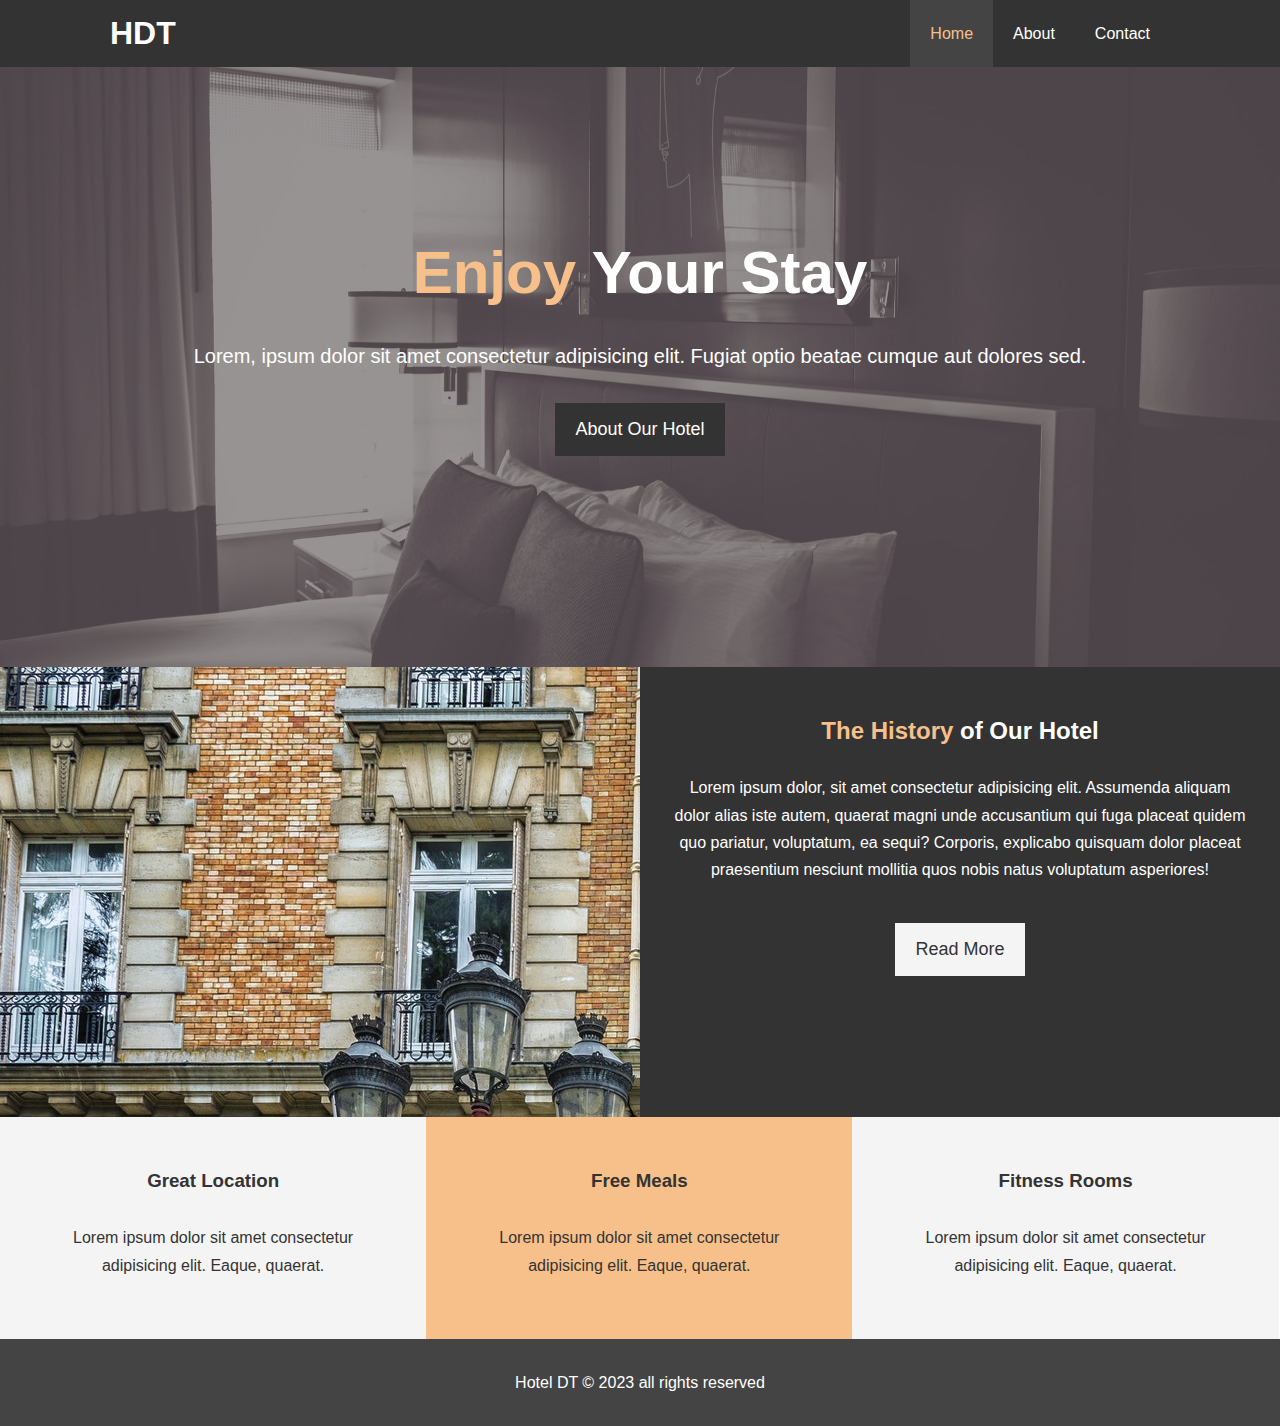
<file: index.html>
<!DOCTYPE html>
<html lang="en">
<head>
    <meta charset="UTF-8">
    <meta http-equiv="X-UA-Compatible" content="IE=edge">
    <meta name="viewport" content="width=device-width, initial-scale=1.0">
    <meta name="description" content="Welcome to the most extraordinary hotel in Dallas Texas">
    <meta name="keywords" content="hotel,dallas hotel,texas hotel,southern hotel">
    <link rel="stylesheet" href="https://use.fontawesome.com/releases/v5.6.1/css/all.css" integrity="sha384-gfdkjb5BdAXd+lj+gudLWI+BXq4IuLW5IT+brZEZsLFm++aCMlF1V92rMkPaX4PP" crossorigin="anonymous">
    <link rel="stylesheet" href="css/style.css">
    <link rel="stylesheet" media="screen and (max-width: 768px)" href="css/mobile.css">
    <title>Hotel DT | Welcome</title>
</head>
<body>
    <header>
        <nav id="navbar">
            <div class="container">
                <h1 class="logo">
                    <a href="index.html">HDT</a>
                </h1>
                <ul>
                    <li><a class="current" href="index.html">Home</a></li>
                    <li><a href="about.html">About</a></li>
                    <li><a href="contact.html">Contact</a></li>
                </ul>
            </div>
        </nav>

        <div id="showcase">
            <div class="container">
                <div class="showcase-content">
                    <h1><span class="text-primary">Enjoy</span> Your Stay</h1>
                    <p class="lead">Lorem, ipsum dolor sit amet consectetur adipisicing elit. Fugiat optio beatae cumque aut dolores sed.</p>
                    <a class="btn" href="about.html">About Our Hotel</a>
                </div>
            </div>
        </div>

        <section id="home-info" class="bg-dark">
            <div class="info-img"></div>
            <div class="info-content">
                <h2><span class="text-primary">The History</span> of Our Hotel</h2>
                <p>Lorem ipsum dolor, sit amet consectetur adipisicing elit. Assumenda aliquam dolor alias iste autem, quaerat magni unde accusantium qui fuga placeat quidem quo pariatur, voluptatum, ea sequi? Corporis, explicabo quisquam dolor placeat praesentium nesciunt mollitia quos nobis natus voluptatum asperiores!</p>
                <a href="about.html" class="btn btn-light">Read More</a>
            </div>
        </section>

        <section id="features">
            <div class="box bg-light">
                <i class="fas fa-hotel fa-3x"></i>
                <h3>Great Location</h3>
                <p>Lorem ipsum dolor sit amet consectetur adipisicing elit. Eaque, quaerat.</p>
            </div>
            <div class="box bg-primary">
                <i class="fas fa-utensils fa-3x"></i>
                <h3>Free Meals</h3>
                <p>Lorem ipsum dolor sit amet consectetur adipisicing elit. Eaque, quaerat.</p>
            </div>
            <div class="box bg-light">
                <i class="fas fa-dumbbell fa-3x"></i>
                <h3>Fitness Rooms</h3>
                <p>Lorem ipsum dolor sit amet consectetur adipisicing elit. Eaque, quaerat.</p>
            </div>
        </section>

        <div class="clr"></div>
    </header>

    <footer id="main-footer">
        <p>Hotel DT &copy 2023 all rights reserved</p>
    </footer>
</body>
</html>
</file>
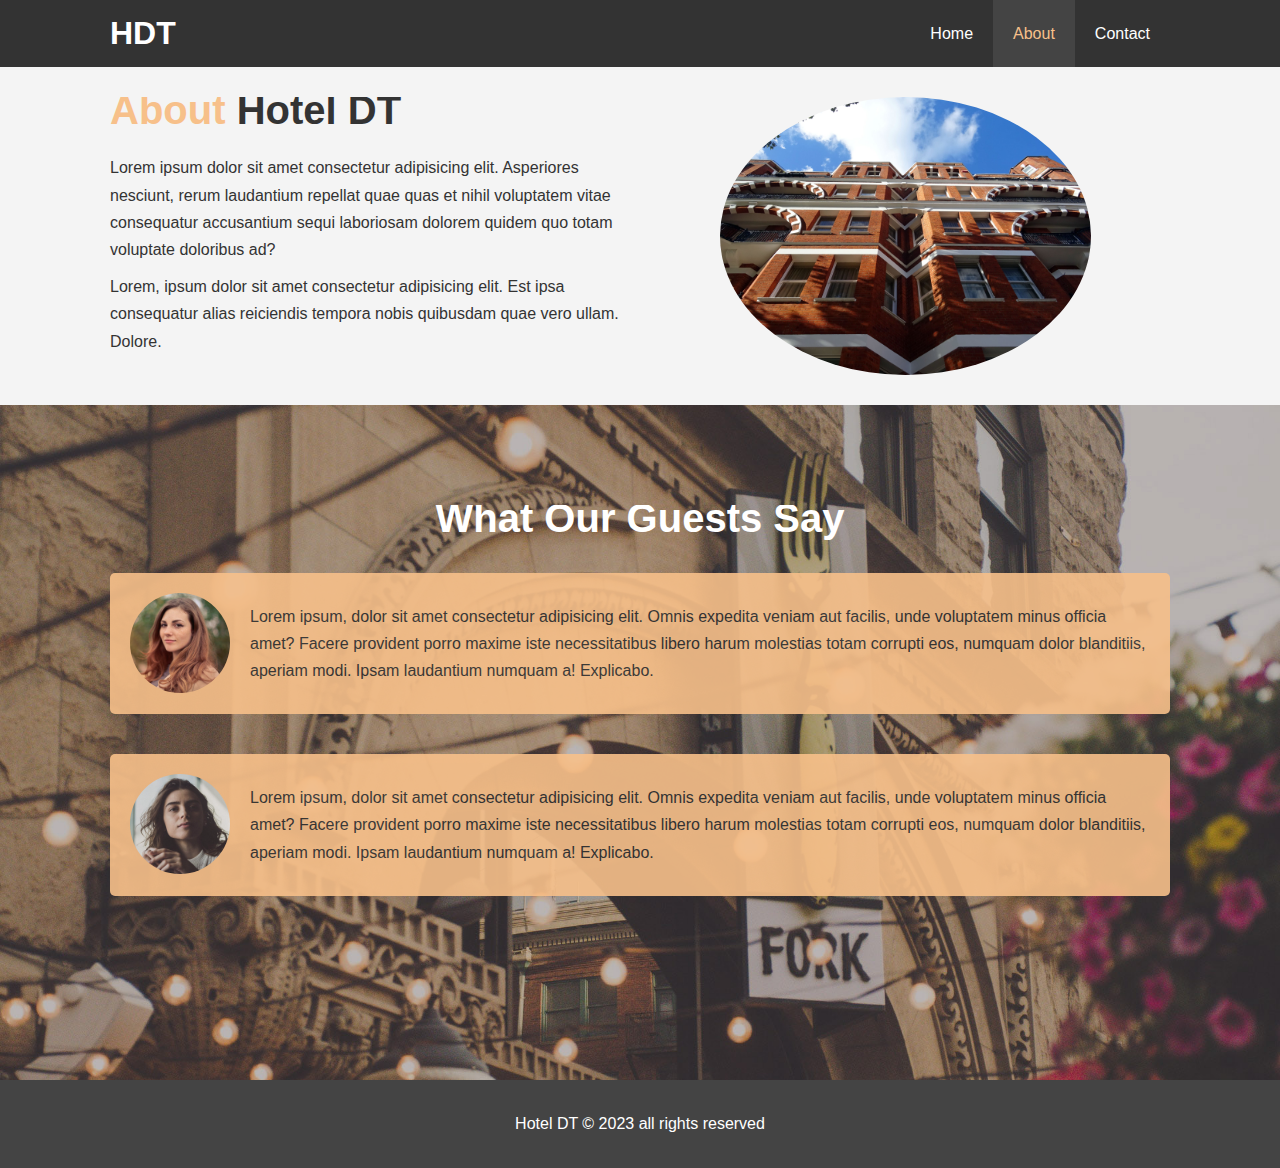
<file: about.html>
<!DOCTYPE html>
<html lang="en">
<head>
    <meta charset="UTF-8">
    <meta http-equiv="X-UA-Compatible" content="IE=edge">
    <meta name="viewport" content="width=device-width, initial-scale=1.0">
    <meta name="description" content="Welcome to the most extraordinary hotel in Dallas Texas">
    <meta name="keywords" content="hotel,dallas hotel,texas hotel,southern hotel">
    <link rel="stylesheet" href="css/style.css">
    <link rel="stylesheet" media="screen and (max-width: 768px)" href="css/mobile.css">
    <title>Hotel DT | About</title>
</head>
<body>
  <header>
    <nav id="navbar">
      <div class="container">
        <h1 class="logo">
          <a href="index.html">HDT</a>
        </h1>
        <ul>
          <li><a href="index.html">Home</a></li>
          <li><a class="current" href="about.html">About</a></li>
          <li><a href="contact.html">Contact</a></li>
        </ul>
      </div>
    </nav>
  </header>

  <section id="about-info" class="bg-light py-3">
    <div class="container">
      <div class="info-left">
        <h1 class="l-heading"><span class="text-primary">About</span> Hotel DT</h1>
        <p>Lorem ipsum dolor sit amet consectetur adipisicing elit. Asperiores nesciunt, rerum laudantium repellat quae quas et nihil voluptatem vitae consequatur accusantium sequi laboriosam dolorem quidem quo totam voluptate doloribus ad?</p>
        <p>Lorem, ipsum dolor sit amet consectetur adipisicing elit. Est ipsa consequatur alias reiciendis tempora nobis quibusdam quae vero ullam. Dolore.</p>
      </div>

      <div class="info-right">
        <img src="./img/photo-2.jpg" alt="hotel">
      </div>
    </div>
  </section>

  <div class="clr"></div>

  <section id="testimonials" class="py-3">
    <div class="container">
      <h2 class="l-heading">What Our Guests Say</h2>
      <div class="testimonial bg-primary">
        <img src="./img/person-1.jpg" alt="Samantha lol">
        <p>Lorem ipsum, dolor sit amet consectetur adipisicing elit. Omnis expedita veniam aut facilis, unde voluptatem minus officia amet? Facere provident porro maxime iste necessitatibus libero harum molestias totam corrupti eos, numquam dolor blanditiis, aperiam modi. Ipsam laudantium numquam a! Explicabo.</p>
      </div>

      <div class="testimonial bg-primary">
        <img src="./img/person-2.jpg" alt="Jenn lol">
        <p>Lorem ipsum, dolor sit amet consectetur adipisicing elit. Omnis expedita veniam aut facilis, unde voluptatem minus officia amet? Facere provident porro maxime iste necessitatibus libero harum molestias totam corrupti eos, numquam dolor blanditiis, aperiam modi. Ipsam laudantium numquam a! Explicabo.</p>
      </div>
    </div>
  </section>

  <footer id="main-footer">
    <p>Hotel DT &copy 2023 all rights reserved</p>
  </footer>
</body>
</html>
</file>
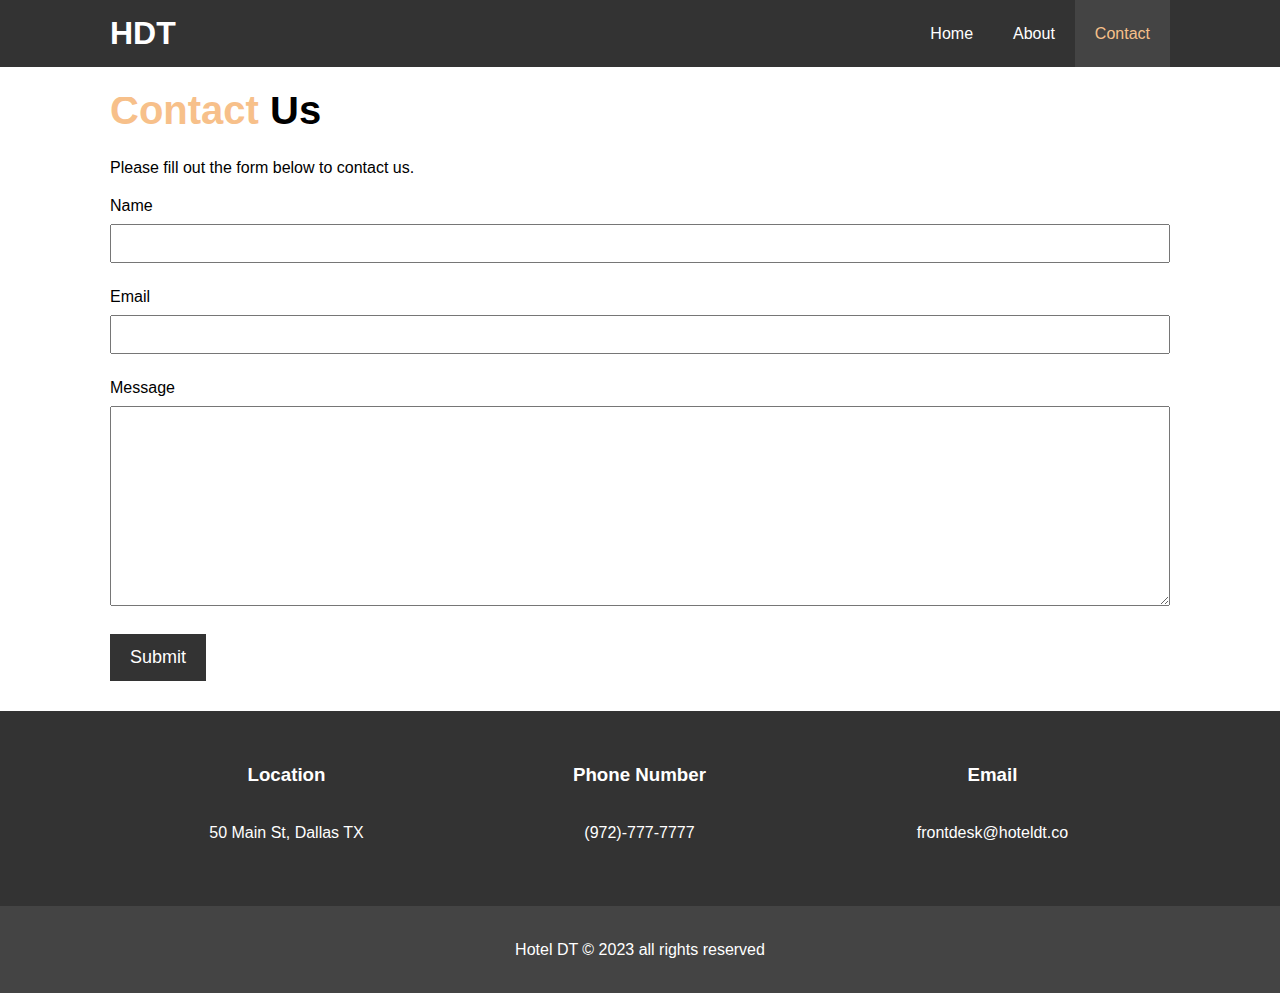
<file: contact.html>
<!DOCTYPE html>
<html lang="en">
<head>
    <meta charset="UTF-8">
    <meta http-equiv="X-UA-Compatible" content="IE=edge">
    <meta name="viewport" content="width=device-width, initial-scale=1.0">
    <meta name="description" content="Welcome to the most extraordinary hotel in Dallas Texas">
    <meta name="keywords" content="hotel,dallas hotel,texas hotel,southern hotel">
    <link rel="stylesheet" href="https://use.fontawesome.com/releases/v5.6.1/css/all.css" integrity="sha384-gfdkjb5BdAXd+lj+gudLWI+BXq4IuLW5IT+brZEZsLFm++aCMlF1V92rMkPaX4PP" crossorigin="anonymous">
    <link rel="stylesheet" href="css/style.css">
    <link rel="stylesheet" media="screen and (max-width: 768px)" href="css/mobile.css">
    <title>Hotel DT | Contact</title>
</head>
<body>
  <header>
    <nav id="navbar">
      <div class="container">
        <h1 class="logo">
          <a href="index.html">HDT</a>
        </h1>
        <ul>
          <li><a href="index.html">Home</a></li>
          <li><a href="about.html">About</a></li>
          <li><a class="current" href="contact.html">Contact</a></li>
        </ul>
      </div>
    </nav>
  </header>

  <section id="contact-form" class="py-3">
    <div class="container">
      <h1 class="l-heading"><span class="text-primary">Contact</span> Us</h1>
      <p>Please fill out the form below to contact us.</p>

      <form action="process.php">
        <div class="form-group">
          <label for="name">Name</label>
          <input type="text" name="name" id="name">
        </div>
        <div class="form-group">
          <label for="email">Email</label>
          <input type="email" name="email" id="email">
        </div>
        <div class="form-group">
          <label for="message">Message</label>
          <textarea name="message" id="message"></textarea>
        </div>
        <button type="submit" class="btn">Submit</button>
      </form>
    </div>
  </section>

  <section id="contact-info" class="bg-dark">
    <div class="container">
      <div class="box">
        <i class="fas fa-hotel fa-3x"></i>
        <h3>Location</h3>
        <p>50 Main St, Dallas TX</p>
      </div>
      <div class="box">
          <i class="fas fa-phone fa-3x"></i>
          <h3>Phone Number</h3>
          <p>(972)-777-7777</p>
      </div>
      <div class="box">
          <i class="fas fa-envelope fa-3x"></i>
          <h3>Email</h3>
          <p>frontdesk@hoteldt.co</p>
      </div>
    </div>
  </section>

  <footer id="main-footer">
    <p>Hotel DT &copy 2023 all rights reserved</p>
  </footer>
</body>
</html>
</file>
<file: css/mobile.css>
#navbar .logo {
  float: none;
  text-align: center;
}

#navbar ul, 
#navbar ul li {
  float: none;
}

#navbar ul li a {
  padding: 5px;
  border-bottom: #444 dotted 1px;
}

/* Showcase */
#showcase {
  height: 100%;
}

#showcase .showcase-content {
  padding-top: 70px;
  padding-bottom: 30px;
}

/* Home info */
#home-info {
  height: 100%;
}

#home-info .info-img {
  display: none;
}

#home-info .info-content {
  float: none;
  width: 100%;
}

/* Boxes */
.box {
  float: none;
  width: 100%;
}

/* About */
#about-info .info-right,
#about-info .info-left {
  float: none;
  width: 100%;
}

#about-info .info-right {
  margin-top: 30px;
}

.l-heading {
  text-align: center;
  line-height: 1.2;
}

/* Contact */
#contact-info .box {
  border-bottom: #444 dotted 1px;
}
</file>
<file: css/style.css>
/* Reset */
* {
    margin: 0;
    padding: 0;
    box-sizing: border-box;
}

/* Maint styles */
html,body {
    font-family: 'Segoe UI', Tahoma, Geneva, Verdana, sans-serif;
    line-height: 1.7em;
    height: 100%;
    width: 100%;
}

a {
    color: #333;
    text-decoration: none;
}

h1, h2, h3 {
    padding-bottom: 20px;
}

p {
    margin: 10px 0;
}

/* Utility classes */
.container {
    margin: auto;
    max-width: 1100px;
    overflow: auto;
    padding: 0 20px
}

.text-primary {
    color: #f7c08a;
}

.lead {
    font-size: 20px;
}

.btn {
    display: inline-block;
    font-size: 18px;
    color: white;
    background: #333;
    padding: 13px 20px;
    border: none;
    cursor: pointer;
}

.btn-light {
    background: #f4f4f4;
    color: #333;
}

.btn:hover {
    background: #f7c08a;
    color: #333;
}

.bg-dark {
    background: #333;
    color: white;
}

.bg-light {
    background: #f4f4f4;
    color: #333;
}

.bg-primary {
    background: #f7c08a;
    color: #333;
}

.clr {
    clear: both;
}

.l-heading {
    font-size: 40px;
}

/* Padding */
.py-1 { padding: 10px 0; }
.py-2 { padding: 20px 0; }
.py-3 { padding: 30px 0; }

/* Navbar */
#navbar {
    background: #333;
    color: white;
    overflow: auto;
}

#navbar a {
    color: white;
}

#navbar .logo {
    float: left;
    padding-top: 20px;
}

#navbar ul {
    float: right;
    list-style: none;
}

#navbar ul li {
    float: left;
}

#navbar ul li a {
    display: block;
    padding: 20px;
    text-align: center;
}

#navbar ul li a:hover,
#navbar ul li a.current {
    background: #444;
    color: #f7c08a;
}

/* Showcase */
#showcase {
    background: url('../img/showcase.jpg') no-repeat center center/cover;
    height: 600px;
}

#showcase .showcase-content {
    color: white;
    text-align: center;
    padding-top: 170px;
}

#showcase .showcase-content h1 {
    font-size: 60px;
    line-height: 1.2em;
}

#showcase .showcase-content p {
    padding-bottom: 20px;
    line-height: 1.7em;
}

/* Home info */
#home-info {
    height: 450px;
}

#home-info .info-img {
    float: left;
    width: 50%;
    background: url('../img/photo-1.jpg') no-repeat;
    min-height: 100%;
}

#home-info .info-content {
    float: right;
    width: 50%;
    height: 100%;
    text-align: center;
    padding: 50px 30px;
    overflow: hidden;
}

#home-info .info-content p {
    padding-bottom: 30px;
}

/* Features */
.box {
    float: left;
    width: 33.3%;
    padding: 50px;
    text-align: center;
}

.box i {
    margin-bottom: 10px;
}

/* About info */
#about-info .info-right {
    float: right;
    width: 50%;
    min-height: 100%;
}

#about-info .info-right img {
    display: block;
    margin: auto;
    width: 70%;
    border-radius: 50%;
}

#about-info .info-left {
    float: left;
    width: 50%;
    min-height: 100%;
}

/* Testimonials */
#testimonials {
    height: 75%;
    background: url('../img/test-bg.jpg') no-repeat center center/cover;
    padding-top: 100px;
}

#testimonials h2 {
    color: white;
    text-align: center;
    padding-bottom: 40px;
}

#testimonials .testimonial {
    padding: 20px;
    margin-bottom: 40px;
    border-radius: 5px;
    opacity: 0.9;
}

#testimonials .testimonial img { 
    float: left;
    width: 100px;
    margin-right: 20px;
    border-radius: 50%;
}

#contact-form .form-group {
    margin-bottom: 20px;
}

#contact-form label {
    display: block;
    margin-bottom: 5px;
}

#contact-form input, 
#contact-form textarea {
    width: 100%;
    padding: 10px;
    border: 1px #ddd soild;
}

#contact-form textarea {
    height: 200px;
}

#contact-form input:focus, 
#contact-form textarea:focus {
    outline: none;
    border-color: #f7c08a;
} 

/* Footer */
#main-footer {
    text-align: center;
    background: #444;
    color: white;
    padding: 20px;
}
</file>
